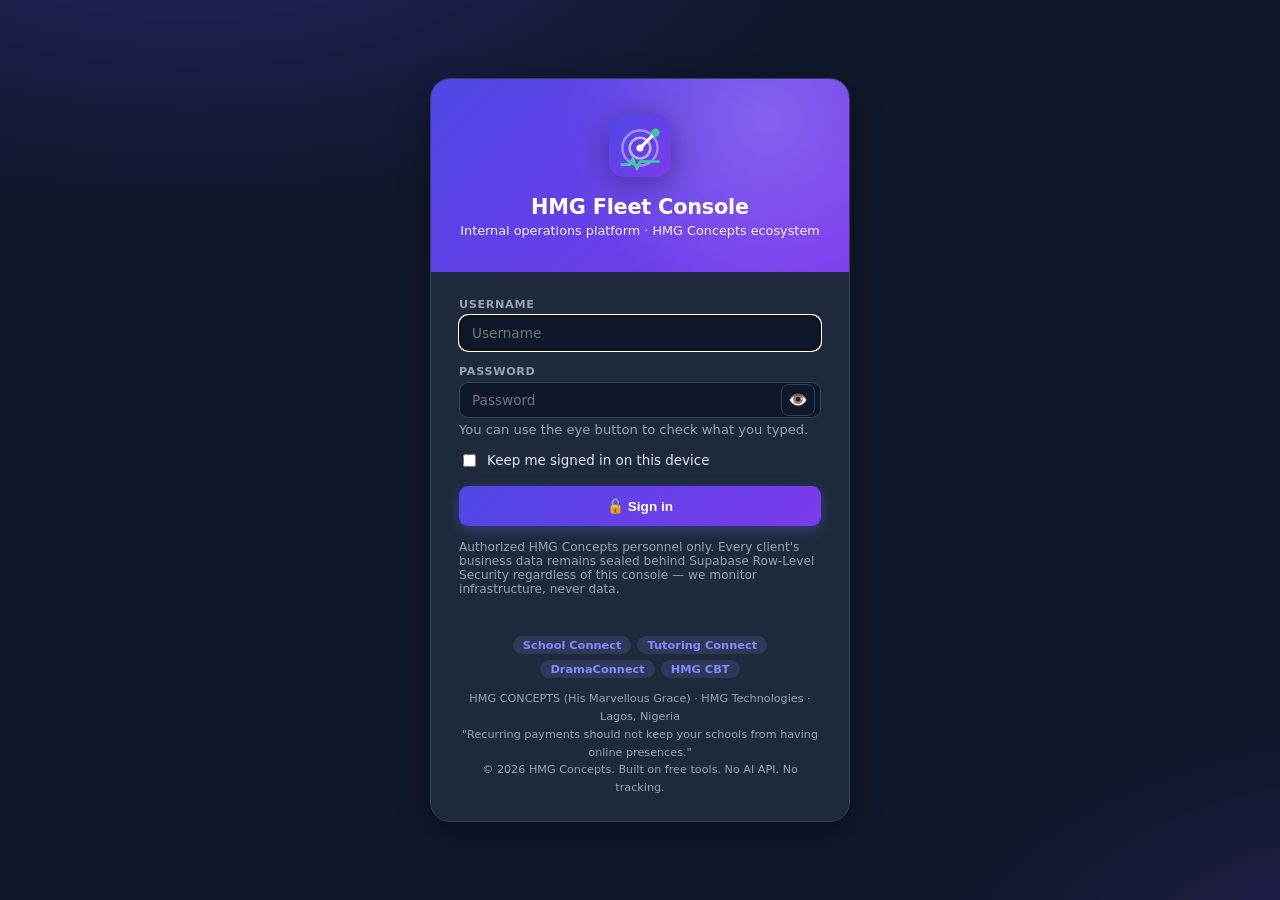
<file: index.html>
<!DOCTYPE html>
<html lang="en">
<head>
<meta charset="utf-8">
<meta name="viewport" content="width=device-width,initial-scale=1">
<title>Dashboard — HMG Fleet Console</title>
<meta name="robots" content="noindex,nofollow">
<meta name="theme-color" content="#0f172a">
<link rel="icon" href="assets/img/logo.svg" type="image/svg+xml">
<link rel="manifest" href="manifest.json">
<link rel="stylesheet" href="assets/css/fleet.css">
<script src="assets/js/auth-config.js"></script>
<script src="assets/js/auth.js"></script>
<script src="assets/js/brand.js"></script>
<script src="assets/js/store.js"></script>
<script src="assets/js/shell.js"></script>
<script src="assets/js/fleet.js"></script>
<script src="assets/js/bot.js"></script>
<script src="assets/js/pwa-install.js"></script>
<script src="assets/js/sync.js"></script>
<script src="assets/js/gdrive-config.js"></script>
<script src="assets/js/gdrive.js"></script>
</head>
<body>
<div class="shell">
  <aside class="nav"></aside>
  <main class="page">
    <div class="topbar">
      <h1>📊 Fleet Dashboard<small>Every client project, one glance — keep-alive · health · billing · incidents · renewals</small></h1>
      <div class="actions" style="display:flex;gap:8px;flex-wrap:wrap">
        <button class="btn btn-sm" id="nav-burger">☰ Menu</button>
        <button class="btn btn-primary" onclick="Fleet.pingAll()">⚡ Keep ALL alive now</button>
        <button class="btn" onclick="Fleet.checkAll()">🩺 Health-check all</button>
        <button class="btn" onclick="Fleet.checkDeployAll()">🚀 Detect deploys</button>
        <a class="btn" href="board.html">🖥️ Wallboard</a>
        <a class="btn" href="compare.html">⚖️ Compare</a>
      </div>
    </div>

    <div class="grid g4" id="kpis"></div>
    <div class="grid g4" id="kpis2" style="margin-top:12px"></div>

    <div class="card" id="alerts-card" style="margin-top:16px">
      <h3>⚠️ Needs attention</h3>
      <div id="alerts"></div>
    </div>

    <div class="card" id="subs-card">
      <h3>💳 Subscription watch — only subscription clients (one-time clients never expire)</h3>
      <p class="mut" style="margin:0 0 10px">Live server-computed verdicts via <code>sc_license_status</code> RPC (client cannot fake or bypass) plus your renewal dates. One-time / lifetime clients are excluded — they own forever. Expired subscription clients stay pause-proof: keep-alive layers keep running while they decide, renewal is one signed activation key away.</p>
      <div class="tbl-wrap"><table>
        <thead><tr><th>Client</th><th>Verdict (server)</th><th>Renewal date</th><th>Contact</th><th>Actions</th></tr></thead>
        <tbody id="subs-rows"></tbody>
      </table></div>
    </div>

    <div class="card">
      <div style="display:flex;justify-content:space-between;align-items:center;flex-wrap:wrap;gap:8px">
        <h3 style="margin:0">📡 Fleet — <span id="f-count">0</span> project(s)</h3>
        <div style="display:flex;gap:8px;align-items:center;flex-wrap:wrap">
          <select id="f-group" onchange="Dash.render()" style="width:auto"><option value="">All groups</option></select>
          <select id="f-billing" onchange="Dash.render()" style="width:auto"><option value="">All billing</option><option value="onetime">💎 One-time</option><option value="subscription">🔁 Subscription</option></select>
          <input id="f-filter" placeholder="🔍 Filter by name / tag / group / type…" style="width:220px" oninput="Dash.render()">
          <label class="inline"><input type="checkbox" id="f-auto" onchange="Dash.autoChanged()"> 🤖 Auto-pilot</label>
        </div>
      </div>
      <p class="mut" style="margin:6px 0 12px">Keep-alive = <b>real database write</b> via <code>sc_keep_alive</code> RPC. Health = REST · Auth · Storage · latency · heartbeat · site · subscription verdict. <b>No client data ever read</b> — anon key + RLS seals every business table. Billing = 💎 one-time (no renewal needed) vs 🔁 subscription (renewal tracked). Auto-pilot pings + checks every <span id="ap-h">12</span>h while any tab is open.</p>
      <div class="tbl-wrap"><table>
        <thead><tr><th>Project</th><th>Score / SLO</th><th>Keep-alive / Key</th><th>Health</th><th>Billing / License</th><th>Latency trend</th><th>Actions</th></tr></thead>
        <tbody id="f-rows"></tbody>
      </table></div>
      <p class="mut" style="margin-top:10px">➕ Register new projects on <a href="projects.html">Projects</a> (choose one-time vs subscription — renewal date only shows for subscription). 🚨 Journal on <a href="incidents.html">Incidents</a>. 📖 Every feature in <a href="guide.html">Feature Guide</a>.</p>
    </div>

    <!-- V2.1 Enterprise: Group SLA Rollups + Customizable Dashboard + Error Tracking + Logs Viewer -->
    <div class="card" style="margin-top:16px;border:2px solid #6366f1">
      <h3>🏢 Group SLA Rollups + SLO Burn-Rate (V2.1 Enterprise)</h3>
      <p class="mut">Group-level SLA rollups: average uptime, latency, revenue, SLO, health per group. SLO burn-rate alerts: burn rate per hour/day, alert when burning faster than SLO allows.</p>
      <div style="display:flex;gap:8px;flex-wrap:wrap;margin-bottom:10px"><button class="btn btn-sm btn-primary" onclick="Dash.renderGroups()">🔄 Refresh Group SLA</button><button class="btn btn-sm btn-outline" onclick="Dash.renderBurnRates()">🔥 Check Burn Rates</button></div>
      <div class="tbl-wrap"><table><thead><tr><th>Group</th><th>Projects</th><th>Avg Uptime</th><th>Avg Latency</th><th>SLO</th><th>Revenue</th><th>Health</th></tr></thead><tbody id="group-sla-rows"></tbody></table></div>
      <div id="burn-rate-list" style="margin-top:12px"></div>
    </div>

    <div class="card" style="margin-top:16px;border:2px solid #10b981">
      <h3>🎛️ Customizable Dashboard + Error Tracking + Logs Viewer (V2.1)</h3>
      <p class="mut">Customizable dashboards: choose which KPIs visible. Error tracking: JS errors tracked with context. Logs viewer: recent history, incidents, audit, deploys.</p>
      <div style="display:grid;grid-template-columns:1fr 1fr;gap:12px">
        <div>
          <h4>🎛️ Dashboard Settings</h4>
          <div id="dashboard-settings" style="font-size:.85rem"></div>
          <button class="btn btn-sm btn-outline" onclick="Dash.saveDashboardSettings()">💾 Save Dashboard</button>
        </div>
        <div>
          <h4>🐛 Error Tracking (last 20)</h4>
          <div id="error-logs" style="max-height:200px;overflow:auto;font-size:.78rem;background:#0f172a;color:#e2e8f0;padding:8px;border-radius:8px"></div>
          <button class="btn btn-sm btn-outline" onclick="Dash.clearErrors()">🧹 Clear Errors</button>
        </div>
      </div>
      <div style="margin-top:12px">
        <h4>📜 Logs Viewer — Recent 50 (History + Incidents + Audit + Deploys)</h4>
        <div style="display:flex;gap:6px;margin-bottom:6px"><button class="btn btn-sm btn-outline" onclick="Dash.renderLogs()">🔄 Refresh Logs</button><button class="btn btn-sm btn-outline" onclick="Dash.exportLogs()">⬇ Export Logs CSV</button><select id="log-filter" class="dc-input" style="width:auto"><option value="">All kinds</option><option value="history">History</option><option value="incident">Incidents</option><option value="audit">Audit</option><option value="deploy">Deploys</option></select></div>
        <div id="logs-viewer" style="max-height:300px;overflow:auto;border:1px solid #e2e8f0;border-radius:10px;padding:8px;background:#fff;font-size:.82rem"></div>
      </div>
    </div>

    <div class="card" style="margin-top:16px;border:2px solid #f59e0b">
      <h3>🌍 Multi-Location Simulation + Branded Status Pages (V2.1)</h3>
      <p class="mut">Simulate checks from 5 regions (US-East, EU-West, Mumbai, Lagos, São Paulo) with latency/jitter. Generate branded status page per group/client.</p>
      <div style="display:flex;gap:8px;flex-wrap:wrap;margin-bottom:10px">
        <select id="ml-project" style="width:auto;min-width:200px"></select>
        <button class="btn btn-sm btn-primary" onclick="Dash.simulateML()">🌍 Simulate Multi-Location</button>
        <select id="status-group" style="width:auto;min-width:200px"></select>
        <button class="btn btn-sm btn-primary" onclick="Dash.generateStatus()">🎨 Generate Status Page</button>
        <button class="btn btn-sm btn-outline" onclick="Dash.showDeployDiff()">🔍 Deployment Diff</button>
      </div>
      <div id="ml-results" style="margin-bottom:12px"></div>
      <div id="status-page-preview"></div>
      <div id="deploy-diff-view" style="margin-top:12px"></div>
    </div>
  </main>
</div>

<script>
'use strict';
const Dash = {
  autoChanged(){
    const on = document.getElementById('f-auto').checked;
    Store.saveSettings({ autoPilot: on });
    Shell.startAutoPilot();
    if(on){
      Shell.toast('🤖 Auto-pilot ON — every ' + Store.settings().autoHours + 'h while any tab open. Pair with cron-job.org / GitHub Actions for closed-tab coverage.', 'ok');
      Fleet.pingAll(true);
    }else Shell.toast('Auto-pilot off. External crons still run if configured.');
  },
  fillGroups(){
    const groups = [...new Set(Store.projects().map(p => p.group).filter(Boolean))].sort();
    document.getElementById('f-group').innerHTML = '<option value="">All groups</option>' + groups.map(g => '<option value="' + Fleet.esc(g) + '">' + Fleet.esc(g) + '</option>').join('');
  },
  kpis(){
    const s = Fleet.fleetSummary();
    const k = (n, l, kind) => '<div class="kpi k-' + kind + '"><div class="n">' + n + '</div><div class="l">' + l + '</div></div>';
    // V2.0: all-inclusive KPIs — Supabase + static + WordPress + Firebase + API + SSL/Domain/Keyword
    document.getElementById('kpis').innerHTML =
      k(s.total, 'Projects monitored (all types)', 'brand') +
      k(s.ok, 'Healthy (≥85)', 'ok') +
      k(s.warn + s.bad, 'Degraded / critical', (s.warn + s.bad) ? 'bad' : 'ok') +
      k(s.pauseRisk, 'Pause risk (Supabase)', s.pauseRisk ? 'bad' : 'ok');
    document.getElementById('kpis2').innerHTML =
      k(s.supabase, '🟢 Supabase (School/Tutoring/CBT)', 'ok') +
      k(s.static, '🌐 Static (Vercel/Netlify/CF/GitHub)', 'brand') +
      k(s.wordpress, '📝 WordPress', s.wordpress?'brand':'mut') +
      k(s.firebase, '🔥 Firebase', s.firebase?'brand':'mut') +
      k(s.api, '🔌 API (Node/Generic)', s.api?'brand':'mut') +
      k(s.onetime, '💎 One-time / lifetime', 'ok') +
      k(s.subscription, '🔁 Subscription', 'brand') +
      k(s.keyRisk, '🔑 Key expiry ≤30d', s.keyRisk ? 'bad' : 'ok') +
      k(s.sslRisk, '🔒 SSL risk ≤45d', s.sslRisk ? 'bad' : 'ok') +
      k(s.domainRisk, '🌐 Domain risk ≤90d', s.domainRisk ? 'bad' : 'ok') +
      k(s.keywordFail, '🔍 Keyword fail', s.keywordFail ? 'bad' : 'ok') +
      k(s.revenue ? '₦' + Number(s.revenue).toLocaleString() : '—', 'Revenue (one-time)', 'brand');
  },
  alerts(){
    const st = Store.settings();
    const rows = [];
    Store.projects().forEach(p => {
      if(p.paused){ rows.push('<div>⏸️ <b>' + Fleet.esc(p.name) + '</b> — paused. <button class="btn btn-sm" onclick="Fleet.togglePause(\'' + p.id + '\')">Resume</button></div>'); return; }
      if(Fleet.inMaintenance(p)){ rows.push('<div>🔧 <b>' + Fleet.esc(p.name) + '</b> — under scheduled maintenance window (alarms suppressed, keep-alive continues).</div>'); return; }
      const hb = Fleet.heartbeatDays(p);
      if(hb != null && hb >= st.dangerHeartbeatDays) rows.push('<div>🚨 <b>' + Fleet.esc(p.name) + '</b> — heartbeat ' + hb.toFixed(1) + 'd (pauses at 7). <button class="btn btn-sm btn-ok" onclick="Fleet.ping(\'' + p.id + '\')">⚡ Ping now</button></div>');
      else if(hb != null && hb >= st.warnHeartbeatDays) rows.push('<div>⚠️ <b>' + Fleet.esc(p.name) + '</b> — heartbeat ' + hb.toFixed(1) + 'd. <button class="btn btn-sm btn-ok" onclick="Fleet.ping(\'' + p.id + '\')">⚡ Ping now</button></div>');
      const s = p.status || {};
      if(s.rest && s.rest !== 'ok') rows.push('<div>🔴 <b>' + Fleet.esc(p.name) + '</b> — DB API ' + s.rest + '. <button class="btn btn-sm" onclick="Fleet.check(\'' + p.id + '\')">🩺 Re-check</button></div>');
      if(s.auth && s.auth !== 'ok') rows.push('<div>🔴 <b>' + Fleet.esc(p.name) + '</b> — Auth ' + s.auth + '.</div>');
      if(p.site && s.site === 'down') rows.push('<div>🔴 <b>' + Fleet.esc(p.name) + '</b> — site down: <span class="mono">' + Fleet.esc(p.site) + '</span></div>');
      if(!Fleet.isOnetime(p)){
        const L = String(s.license || '').toLowerCase();
        if(['expired','suspended'].includes(L)) rows.push('<div>🔒 <b>' + Fleet.esc(p.name) + '</b> — subscription ' + L + ' (data alive, renew when ready).' + (p.client && p.client.phone ? ' <span class="mono">' + Fleet.esc(p.client.phone) + '</span>' : '') + '</div>');
        const rd = Fleet.renewalDays(p);
        if(rd != null && rd < 0) rows.push('<div>📅 <b>' + Fleet.esc(p.name) + '</b> — renewal overdue ' + (-rd) + 'd.</div>');
        else if(rd != null && rd <= st.renewalWarnDays) rows.push('<div>📅 <b>' + Fleet.esc(p.name) + '</b> — renewal in ' + rd + 'd' + (p.feeNote ? ' · ' + Fleet.esc(p.feeNote) : '') + '.</div>');
      }
      const kd = Fleet.keyExpiryDays(p);
      if(kd != null && kd <= 14) rows.push('<div>🔑 <b>' + Fleet.esc(p.name) + '</b> — anon key ' + (kd < 0 ? 'expired ' + (-kd) + 'd ago' : 'expires in ' + kd + 'd') + ' — rotate in Supabase → Settings → API.</div>');
      if(s.keywordCheck==='missing') rows.push('<div>🔍 <b>' + Fleet.esc(p.name) + '</b> — keyword "'+Fleet.esc(p.keyword)+'" missing — site content broken/defaced. <button class="btn btn-sm" onclick="Fleet.check(\''+p.id+'\')">🩺 Re-check</button></div>');
      if(s.sslCheck==='expired') rows.push('<div>🔒 <b>' + Fleet.esc(p.name) + '</b> — SSL EXPIRED — renew immediately. <span class="mono">'+Fleet.esc(p.sslExpiry||'')+'</span></div>');
      else if(s.sslCheck==='critical') rows.push('<div>🔒 <b>' + Fleet.esc(p.name) + '</b> — SSL expires in '+s.sslDays+'d — renew soon.</div>');
      if(s.domainCheck==='expired') rows.push('<div>🌐 <b>' + Fleet.esc(p.name) + '</b> — Domain EXPIRED.</div>');
      else if(s.domainCheck==='critical') rows.push('<div>🌐 <b>' + Fleet.esc(p.name) + '</b> — Domain expires in '+s.domainDays+'d.</div>');
      if(s.apiCheck==='missing-field') rows.push('<div>🔌 <b>' + Fleet.esc(p.name) + '</b> — API field "'+Fleet.esc(p.apiExpectedField)+'" missing.</div>');
      if(s.cronCheck && s.cronCheck!=='ok') rows.push('<div>⏰ <b>' + Fleet.esc(p.name) + '</b> — Cron heartbeat down.</div>');
      if(s.wpCheck && s.wpCheck!=='ok') rows.push('<div>📝 <b>' + Fleet.esc(p.name) + '</b> — WordPress /wp-json/ down.</div>');
      if(s.ping === 'no-rpc') rows.push('<div>🔧 <b>' + Fleet.esc(p.name) + '</b> — keep-alive RPC missing. Run SQL from <a href="tools.html">Ops Toolkit</a> once.</div>');
    });
    const open = Store.incidents().filter(i => !i.resolved && i.sev === 'bad').length;
    if(open) rows.unshift('<div>🚨 <b>' + open + ' unresolved incident(s)</b> — <a href="incidents.html">Review →</a></div>');
    document.getElementById('alerts').innerHTML = rows.length
      ? rows.map(r => '<div style="padding:7px 0;border-bottom:1px solid var(--line)">' + r + '</div>').join('')
      : '<p class="mut" style="margin:0">✅ All clear — nothing needs attention right now.</p>';
  },
  subs(){
    const card = document.getElementById('subs-card');
    const tb = document.getElementById('subs-rows');
    if(!card || !tb) return;
    const rows = Store.projects().filter(p => !Fleet.isOnetime(p) && (Fleet.isProduct(p) || p.renewal));
    if(!rows.length){ card.style.display = 'none'; return; }
    card.style.display = '';
    const st = Store.settings();
    const rank = p => {
      const L = String((p.status || {}).license || '').toLowerCase();
      if(['expired','suspended'].includes(L)) return 0;
      if(['grace','warning'].includes(L)) return 1;
      const rd = Fleet.renewalDays(p);
      if(rd != null && rd < 0) return 0;
      if(rd != null && rd <= st.renewalWarnDays) return 1;
      return 2;
    };
    tb.innerHTML = rows.sort((a,b) => rank(a)-rank(b)).map(p => {
      const rd = Fleet.renewalDays(p);
      const c = p.client || {};
      const lic = (p.status || {}).licenseInfo || {};
      const extra = lic.expires_on ? '<div class="mut">expires ' + Fleet.esc(lic.expires_on) + (lic.days != null ? ' · ' + lic.days + 'd' : '') + '</div>' : '';
      return '<tr>' +
        '<td><b>' + Fleet.esc(p.name) + '</b> ' + Fleet.billingPill(p) + '<div class="mut">' + Fleet.typeLabel(p.type) + (p.feeNote ? ' · ' + Fleet.esc(p.feeNote) : '') + '</div></td>' +
        '<td>' + Fleet.licenseCell(p) + extra + '</td>' +
        '<td>' + (p.renewal ? Fleet.esc(p.renewal) + '<br>' + (rd >= 0 ? Fleet.pill('in ' + rd + 'd', rd <= st.renewalWarnDays ? 'warn' : 'ok') : Fleet.pill((-rd) + 'd overdue', 'bad')) : '<span class="mut">not set</span>') + '</td>' +
        '<td>' + (c.phone ? '<span class="mono">' + Fleet.esc(c.phone) + '</span>' : '<span class="mut">—</span>') + (c.name ? '<div class="mut">' + Fleet.esc(c.name) + '</div>' : '') + '</td>' +
        '<td style="white-space:nowrap"><button class="btn btn-sm" onclick="Fleet.check(\'' + p.id + '\')">🩺</button> <button class="btn btn-sm" onclick="Fleet.waEscalate(Store.project(\'' + p.id + '\'),\'Subject: subscription/renewal follow-up.\')">💬</button> <a class="btn btn-sm" href="projects.html#' + p.id + '">✏️</a></td></tr>';
    }).join('');
  },
  render(){
    this.fillGroups(); this.kpis(); this.alerts(); this.subs();
    const filter = (document.getElementById('f-filter').value || '').toLowerCase();
    const grp = document.getElementById('f-group').value;
    const bill = document.getElementById('f-billing').value;
    const list = Store.projects().filter(p => {
      if(grp && p.group !== grp) return false;
      if(bill && p.billing !== bill) return false;
      if(filter && !(p.name + ' ' + (p.tags||[]).join(' ') + ' ' + (p.group||'') + ' ' + Fleet.typeLabel(p.type) + ' ' + (p.env||'')).toLowerCase().includes(filter)) return false;
      return true;
    });
    document.getElementById('f-count').textContent = Store.projects().length;
    const tb = document.getElementById('f-rows');
    if(!list.length){
      tb.innerHTML = '<tr><td colspan="7" class="mut" style="text-align:center;padding:28px">' +
        (Store.projects().length ? 'No project matches that filter.' : 'No projects yet — <a href="projects.html">register the first one</a>.') + '</td></tr>';
      return;
    }
    tb.innerHTML = list.map(p => {
      const score = Fleet.score(p);
      const eb = Fleet.errorBudget(p);
      return '<tr' + (p.paused ? ' style="opacity:.55"' : Fleet.inMaintenance(p) ? ' style="opacity:.75"' : '') + '>' +
        '<td><b>' + Fleet.esc(p.name) + '</b> ' + (p.paused ? Fleet.pill('⏸ paused','mut') : '') + (Fleet.inMaintenance(p) ? Fleet.pill('🔧 maint','warn') : '') +
          '<div class="mono">' + Fleet.esc(p.url) + '</div>' +
          '<div>' + Fleet.pill(Fleet.typeLabel(p.type),'mut') + ' ' + Fleet.pill(Fleet.category(p),'brand') + ' ' + Fleet.billingPill(p) +
          (p.group ? ' ' + Fleet.pill(Fleet.esc(p.group),'brand') : '') +
          (p.env !== 'production' ? ' ' + Fleet.pill(Fleet.esc(p.env),'brand') : '') +
          (p.tags||[]).map(t => '<span class="tag">' + Fleet.esc(t) + '</span>').join('') + '</div>' +
          (p.site ? '<div class="mono">🌐 ' + Fleet.esc(p.site) + '</div>' : '') +
          (p.deployHistory && p.deployHistory.length ? '<div class="mut">🚀 ' + Fleet.esc(p.deployHistory[0].version) + ' · ' + Fleet.age(p.deployHistory[0].at) + '</div>' : '') +
          '</td>' +
        '<td>' + (score == null ? Fleet.pill('—','mut') : Fleet.pill(score + '/100', Fleet.scoreKind(score))) +
          (eb ? '<div>' + (eb.exhausted ? Fleet.pill('SLO ' + eb.slo + '% budget EXHAUSTED','bad') : Fleet.pill('SLO ' + eb.slo + '% ' + eb.remaining.toFixed(2) + '% left', eb.remaining < 0.5 ? 'warn' : 'ok')) + '</div>' : '') + '</td>' +
        '<td>' + Fleet.kaCell(p) + '<div>' + Fleet.keyExpiryPill(p) + '</div></td>' +
        '<td>' + Fleet.healthCells(p) + (p.lastCheck ? '<div class="mut">checked ' + Fleet.age(p.lastCheck) + '</div>' : '') + '</td>' +
        '<td>' + Fleet.licenseCell(p) + '</td>' +
        '<td>' + Fleet.sparkline(p.id) + '</td>' +
        '<td style="white-space:nowrap">' +
          '<button class="btn btn-sm btn-ok" onclick="Fleet.ping(\'' + p.id + '\')" title="Keep alive">⚡</button> ' +
          '<button class="btn btn-sm" onclick="Fleet.check(\'' + p.id + '\')" title="Health check">🩺</button> ' +
          '<button class="btn btn-sm" onclick="Shell.copy(Fleet.kaUrl(Store.project(\'' + p.id + '\')),\'Keep-alive URL copied.\')" title="Copy keep-alive URL">📋</button> ' +
          '<a class="btn btn-sm" href="projects.html#' + p.id + '" title="Edit">✏️</a> ' +
          '<button class="btn btn-sm" onclick="Fleet.waEscalate(Store.project(\'' + p.id + '\'))" title="WhatsApp report">💬</button>' +
        '</td></tr>';
    }).join('');
    // Also refresh enterprise sections
    try{ this.renderGroups(); this.renderLogs(); this.renderErrorLogs(); this.fillMLProjects(); this.fillStatusGroups(); }catch(_){}
  },
  renderGroups(){
    const groups=Fleet.groupSLA();
    const tb=document.getElementById('group-sla-rows');
    if(!tb) return;
    if(!groups.length){ tb.innerHTML='<tr><td colspan=7 class="mut">No groups yet — set Group field in Projects → Edit</td></tr>'; return; }
    tb.innerHTML=groups.map(g=>`
      <tr>
        <td><b>${Fleet.esc(g.name)}</b></td>
        <td>${g.total} (${g.ok} ok, ${g.warn} warn, ${g.bad} bad)</td>
        <td>${g.avgUptime!=null?g.avgUptime+'%':'—'}</td>
        <td>${g.avgLatency!=null?g.avgLatency+'ms':'—'}</td>
        <td>SLO ${g.slo}%</td>
        <td>₦${Number(g.revenue).toLocaleString()}</td>
        <td>${Fleet.pill(g.health, g.health)}</td>
      </tr>
    `).join('');
    // Fill status group selector
    this.fillStatusGroups();
  },
  renderBurnRates(){
    const box=document.getElementById('burn-rate-list');
    if(!box) return;
    const list=Store.projects().map(p=>{
      const br=Fleet.sloBurnRate(p.id);
      if(!br||!br.ok) return null;
      return {p, br};
    }).filter(Boolean);
    if(!list.length){ box.innerHTML='<p class="mut">No burn-rate data yet — need at least 2 history samples per project</p>'; return; }
    box.innerHTML='<div class="grid" style="grid-template-columns:repeat(auto-fit,minmax(240px,1fr));gap:8px">'+list.map(({p,br})=>`
      <div class="card" style="padding:10px;border-left:4px solid ${br.alertLevel==='bad'?'#ef4444':br.alertLevel==='warn'?'#f59e0b':'#10b981'}">
        <b>${Fleet.esc(p.name)}</b> — ${Fleet.pill(br.alert, br.alertLevel)}<br>
        <small>SLO ${br.slo}% — Hour: ${br.hour?br.hour.uptime.toFixed(1)+'% (burn '+br.hour.burnRate.toFixed(2)+'x)':'—'}<br>Day: ${br.day?br.day.uptime.toFixed(1)+'% (burn '+br.day.burnRate.toFixed(2)+'x)':'—'}</small>
      </div>
    `).join('')+'</div>';
  },
  fillMLProjects(){
    const sel=document.getElementById('ml-project');
    if(!sel) return;
    const projects=Store.projects();
    sel.innerHTML='<option value="">— select project —</option>'+projects.map(p=>`<option value="${p.id}">${Fleet.esc(p.name)} — ${Fleet.esc(p.type)}</option>`).join('');
  },
  fillStatusGroups(){
    const sel=document.getElementById('status-group');
    if(!sel) return;
    const groups=[...new Set(Store.projects().map(p=>p.group).filter(Boolean))];
    sel.innerHTML='<option value="">— select group —</option>'+groups.map(g=>`<option value="${Fleet.esc(g)}">${Fleet.esc(g)}</option>`).join('');
  },
  async simulateML(){
    const id=(document.getElementById('ml-project')||{}).value;
    const box=document.getElementById('ml-results');
    if(!id){ toast('Select project first','warning'); return; }
    if(box) box.innerHTML='⏳ Simulating from 5 regions…';
    try{
      const results=await Fleet.simulateMultiLocation(id);
      if(box) box.innerHTML='<div class="tbl-wrap"><table><thead><tr><th>Region</th><th>Status</th><th>Latency</th></tr></thead><tbody>'+results.map(r=>`<tr><td>${Fleet.esc(r.location)}</td><td>${r.ok?Fleet.pill('✅ OK','ok'):Fleet.pill('🔴 FAIL','bad')}</td><td>${r.ms!=null?r.ms+'ms':'—'}</td></tr>`).join('')+'</tbody></table></div><p class="mut">Multi-location simulation — checks from 5 regions with jitter, no paid API, browser-only.</p>';
    }catch(e){ if(box) box.innerHTML=`<p style="color:#b91c1c">${Fleet.esc(e.message||e)}</p>`; }
  },
  generateStatus(){
    const group=(document.getElementById('status-group')||{}).value;
    const box=document.getElementById('status-page-preview');
    if(!group){ toast('Select group first','warning'); return; }
    const html=Fleet.generateStatusPage(group);
    if(!html){ if(box) box.innerHTML='<p class="mut">Group not found</p>'; return; }
    const blob=new Blob([html],{type:'text/html'});
    const url=URL.createObjectURL(blob);
    if(box) box.innerHTML=`<div class="card" style="padding:12px"><b>Branded status page for ${Fleet.esc(group)}</b> — <a href="${url}" target="_blank" class="btn btn-sm btn-primary">🔍 Open status page</a> <button class="btn btn-sm btn-outline" onclick="navigator.clipboard.writeText('${Fleet.esc(html).replace(/'/g,"\\'").slice(0,200)}');toast('HTML copied','ok')">Copy HTML</button><p class="mut">Status page is branded per group/client, shows overall health, uptime, revenue, projects — can be hosted as static page for clients.</p></div>`;
  },
  showDeployDiff(){
    const box=document.getElementById('deploy-diff-view');
    if(!box) return;
    const projects=Store.projects().filter(p=>p.deployHistory&&p.deployHistory.length>=2);
    if(!projects.length){ box.innerHTML='<p class="mut">No deployment diffs — need at least 2 deploys per project (detect via sw.js CACHE)</p>'; return; }
    box.innerHTML='<div class="grid" style="grid-template-columns:repeat(auto-fit,minmax(280px,1fr));gap:8px">'+projects.map(p=>{
      const diff=Fleet.deployDiff(p.id);
      if(!diff) return '';
      return `<div class="card" style="padding:10px"><b>${Fleet.esc(p.name)}</b><br><small>${Fleet.esc(diff.summary)}</small><br><span class="mut">Current: ${Fleet.esc(diff.current.version)} via ${Fleet.esc(diff.current.src)} — ${Fleet.age(diff.current.at)}<br>Previous: ${Fleet.esc(diff.previous.version)} via ${Fleet.esc(diff.previous.src)} — ${Fleet.age(diff.previous.at)}<br>Delta: ${diff.timeDeltaPretty} — Version changed: ${diff.versionChanged?'Yes':'No'}</span></div>`;
    }).join('')+'</div>';
  },
  renderLogs(){
    const box=document.getElementById('logs-viewer');
    const filter=(document.getElementById('log-filter')||{}).value||'';
    if(!box) return;
    const logs=Fleet.getLogs(null, 50);
    let filtered=logs;
    if(filter) filtered=logs.filter(l=>l.kind===filter);
    if(!filtered.length){ box.innerHTML='<p class="mut">No logs yet</p>'; return; }
    box.innerHTML='<table class="dc-table" style="width:100%"><thead><tr><th>When</th><th>Kind</th><th>Project</th><th>Message</th></tr></thead><tbody>'+filtered.map(l=>{
      const p=l.projectId?Store.project(l.projectId):null;
      return `<tr><td style="font-size:.75rem">${new Date(l.at).toLocaleString()}</td><td><span class="pill p-${l.kind==='history'?'mut':l.kind==='incident'?'bad':l.kind==='deploy'?'ok':'brand'}">${Fleet.esc(l.kind)}</span></td><td>${p?Fleet.esc(p.name):l.projectId||'—'}</td><td style="font-size:.82rem">${Fleet.esc(l.msg)}</td></tr>`;
    }).join('')+'</tbody></table>';
  },
  exportLogs(){
    const logs=Fleet.getLogs(null, 200);
    let csv='When,Kind,Project,Message\n';
    logs.forEach(l=>{
      const p=l.projectId?Store.project(l.projectId):null;
      const name=p?p.name:l.projectId||'';
      csv+=`"${new Date(l.at).toISOString()}","${l.kind}","${String(name).replace(/"/g,'""')}","${String(l.msg).replace(/"/g,'""')}"\n`;
    });
    const blob=new Blob([csv],{type:'text/csv'});
    const a=document.createElement('a');
    a.href=URL.createObjectURL(blob);
    a.download='fleet-logs.csv';
    a.click();
    toast('⬇ Exported logs CSV','ok');
  },
  renderErrorLogs(){
    const box=document.getElementById('error-logs');
    if(!box) return;
    const logs=Fleet.getErrorLogs().slice(0,20);
    if(!logs.length){ box.innerHTML='<p style="color:#94a3b8">No JS errors tracked yet — error tracking active via window.onerror</p>'; return; }
    box.innerHTML=logs.map(e=>`<div style="border-bottom:1px solid #1e293b;padding:4px 0"><b>${Fleet.esc(e.message)}</b><br><small style="color:#94a3b8">${new Date(e.at).toLocaleString()} — ${Fleet.esc(e.context||'')} — ${Fleet.esc(e.url||'').slice(0,60)}</small></div>`).join('');
  },
  clearErrors(){
    localStorage.removeItem('hmg-fleet-errors');
    this.renderErrorLogs();
    toast('Cleared error logs','ok');
  },
  saveDashboardSettings(){
    // Customizable dashboard — save which KPIs visible
    const settings=Store.settings();
    const kpisVisible={
      total: true,
      ok: true,
      warnBad: true,
      pauseRisk: true,
      supabase: true,
      static: true,
      wordpress: document.getElementById('kpi-wordpress')?document.getElementById('kpi-wordpress').checked:true,
      firebase: document.getElementById('kpi-firebase')?document.getElementById('kpi-firebase').checked:true,
      api: true,
      onetime: true,
      subscription: true,
      keyRisk: true,
      sslRisk: true,
      domainRisk: true,
      keywordFail: true,
      revenue: true
    };
    Store.saveSettings({dashboardKpis:kpisVisible});
    toast('Dashboard settings saved — customizable dashboards V2.1','ok');
    this.kpis();
  }
};
document.addEventListener('DOMContentLoaded', () => Shell.init({ ready(){
  document.getElementById('f-auto').checked = !!Store.settings().autoPilot;
  document.getElementById('ap-h').textContent = Store.settings().autoHours;
  Dash.render();
  document.addEventListener('fleet:changed', () => Dash.render());
  if(new URLSearchParams(location.search).get('action') === 'pingall'){ history.replaceState(null,'','index.html'); Fleet.pingAll(); }
}}));
</script>
</body>
</html>
</file>
<file: assets/css/fleet.css>
/* =============================================================================
   HMG FLEET CONSOLE — shared stylesheet (V1.0)
   Standalone multi-page operations platform by HMG Concepts.
   No CDNs, no external fonts — fully self-contained so the console works from
   file://, GitHub Pages, Vercel, or completely offline as an installed PWA.
   ============================================================================= */
:root{
  --bg:#0f172a;--bg2:#0b1222;--card:#1e293b;--line:#334155;--txt:#e2e8f0;--mut:#94a3b8;
  --ok:#34d399;--warn:#fbbf24;--bad:#f87171;--brand:#818cf8;--brand2:#7c3aed;
  --shadow:0 10px 30px rgba(0,0,0,.35);
}
html[data-theme="light"]{
  --bg:#f1f5f9;--bg2:#e2e8f0;--card:#ffffff;--line:#cbd5e1;--txt:#0f172a;--mut:#64748b;
  --ok:#059669;--warn:#b45309;--bad:#dc2626;--brand:#4f46e5;--brand2:#7c3aed;
  --shadow:0 10px 30px rgba(15,23,42,.08);
}
*{box-sizing:border-box}
body{margin:0;font-family:system-ui,-apple-system,'Segoe UI',Roboto,sans-serif;background:var(--bg);color:var(--txt);min-height:100vh}
a{color:var(--brand)}
h1,h2,h3{letter-spacing:-.01em}
code,.mono{font-family:ui-monospace,Menlo,Consolas,monospace;font-size:.78rem;word-break:break-all}
.mut{color:var(--mut);font-size:.82rem}

/* ---------- app shell ---------- */
.shell{display:flex;min-height:100vh}
aside.nav{width:232px;flex:0 0 232px;background:var(--bg2);border-right:1px solid var(--line);padding:18px 12px;position:sticky;top:0;height:100vh;overflow:auto}
.nav .brand{display:flex;align-items:center;gap:10px;padding:4px 8px 16px;border-bottom:1px solid var(--line);margin-bottom:12px}
.nav .brand img{width:36px;height:36px}
.nav .brand b{font-size:.95rem;line-height:1.15;display:block}
.nav .brand small{color:var(--mut);font-size:.66rem;display:block}
.nav a.item{display:flex;align-items:center;gap:9px;padding:9px 10px;border-radius:9px;color:var(--txt);text-decoration:none;font-size:.86rem;font-weight:600;margin-bottom:2px}
.nav a.item:hover{background:rgba(129,140,248,.1)}
.nav a.item.active{background:linear-gradient(135deg,rgba(79,70,229,.25),rgba(124,58,237,.25));color:#fff;border:1px solid rgba(129,140,248,.35)}
html[data-theme="light"] .nav a.item.active{color:var(--brand)}
.nav .sect{font-size:.64rem;text-transform:uppercase;letter-spacing:.09em;color:var(--mut);padding:14px 10px 6px}
main.page{flex:1;min-width:0;padding:22px 26px 70px;max-width:1280px}
.topbar{display:flex;justify-content:space-between;align-items:center;gap:12px;flex-wrap:wrap;margin-bottom:18px}
.topbar h1{margin:0;font-size:1.3rem}
.topbar h1 small{display:block;font-size:.74rem;color:var(--mut);font-weight:400;margin-top:3px}
#nav-burger{display:none}
@media(max-width:860px){
  .shell{flex-direction:column}
  aside.nav{width:100%;flex:none;height:auto;position:relative;display:none}
  aside.nav.open{display:block}
  #nav-burger{display:inline-flex}
}

/* ---------- cards / grid ---------- */
.card{background:var(--card);border:1px solid var(--line);border-radius:14px;padding:18px 20px;margin-bottom:16px;box-shadow:var(--shadow)}
.card h3{margin:0 0 10px;font-size:1rem}
.grid{display:grid;gap:12px}
.g2{grid-template-columns:1fr 1fr}.g3{grid-template-columns:1fr 1fr 1fr}.g4{grid-template-columns:repeat(4,1fr)}
@media(max-width:980px){.g4{grid-template-columns:1fr 1fr}}
@media(max-width:680px){.g2,.g3,.g4{grid-template-columns:1fr}}
.kpi{background:var(--card);border:1px solid var(--line);border-radius:14px;padding:14px 16px}
.kpi .n{font-size:1.7rem;font-weight:800}
.kpi .l{color:var(--mut);font-size:.74rem;text-transform:uppercase;letter-spacing:.06em;margin-top:2px}
.kpi.k-ok .n{color:var(--ok)}.kpi.k-warn .n{color:var(--warn)}.kpi.k-bad .n{color:var(--bad)}.kpi.k-brand .n{color:var(--brand)}

/* ---------- controls ---------- */
.btn{display:inline-flex;align-items:center;gap:6px;border:1px solid var(--line);background:var(--bg);color:var(--txt);border-radius:9px;padding:8px 14px;font-size:.85rem;font-weight:700;cursor:pointer;transition:.15s;text-decoration:none}
.btn:hover{border-color:var(--brand)}
.btn-primary{background:linear-gradient(135deg,#4f46e5,#7c3aed);border:0;color:#fff}
.btn-ok{border-color:var(--ok);color:var(--ok)}.btn-warn{border-color:var(--warn);color:var(--warn)}.btn-bad{border-color:var(--bad);color:var(--bad)}
.btn-sm{padding:5px 10px;font-size:.76rem;border-radius:7px}
.btn[disabled]{opacity:.5;cursor:not-allowed}
input,select,textarea{background:var(--bg);border:1px solid var(--line);color:var(--txt);border-radius:9px;padding:9px 12px;font-size:.85rem;width:100%;font-family:inherit}
textarea{min-height:90px;resize:vertical}
label{font-size:.7rem;text-transform:uppercase;letter-spacing:.06em;color:var(--mut);display:block;margin-bottom:4px;font-weight:700}
label.inline{display:flex;align-items:center;gap:8px;text-transform:none;font-size:.84rem;color:var(--txt);letter-spacing:0;font-weight:500}
label.inline input{width:auto}

/* ---------- tables ---------- */
.tbl-wrap{max-height:65vh;overflow:auto;border:1px solid var(--line);border-radius:10px}
table{width:100%;border-collapse:collapse;font-size:.84rem}
th{text-align:left;padding:9px 10px;color:var(--mut);font-size:.68rem;text-transform:uppercase;letter-spacing:.06em;border-bottom:1px solid var(--line);position:sticky;top:0;background:var(--card);z-index:2}
td{padding:10px;border-bottom:1px solid var(--line);vertical-align:top}
tr:hover td{background:rgba(129,140,248,.05)}

/* ---------- pills / badges ---------- */
.pill{display:inline-block;border-radius:999px;padding:2px 10px;font-size:.71rem;font-weight:800;white-space:nowrap}
.p-ok{background:rgba(52,211,153,.14);color:var(--ok)}
.p-warn{background:rgba(251,191,36,.16);color:var(--warn)}
.p-bad{background:rgba(248,113,113,.16);color:var(--bad)}
.p-mut{background:rgba(148,163,184,.16);color:var(--mut)}
.p-brand{background:rgba(129,140,248,.16);color:var(--brand)}
.dot{display:inline-block;width:10px;height:10px;border-radius:50%;margin-right:6px;vertical-align:middle}
.d-ok{background:var(--ok)}.d-warn{background:var(--warn)}.d-bad{background:var(--bad)}.d-mut{background:var(--mut)}
.tag{display:inline-block;background:rgba(129,140,248,.12);color:var(--brand);border-radius:6px;padding:1px 7px;font-size:.68rem;font-weight:700;margin:1px 3px 1px 0}

/* ---------- toast ---------- */
#toast{position:fixed;right:18px;top:18px;z-index:999;display:flex;flex-direction:column;gap:8px}
.tst{background:var(--card);border:1px solid var(--line);border-left:4px solid var(--brand);border-radius:10px;padding:10px 14px;font-size:.84rem;max-width:380px;animation:tin .2s;box-shadow:var(--shadow)}
.tst.ok{border-left-color:var(--ok)}.tst.bad{border-left-color:var(--bad)}.tst.warn{border-left-color:var(--warn)}
@keyframes tin{from{transform:translateX(30px);opacity:0}}

/* ---------- misc ---------- */
details summary{cursor:pointer;color:var(--brand);font-size:.84rem;font-weight:700;padding:4px 0}
pre.snippet{background:var(--bg);border:1px solid var(--line);border-radius:10px;padding:12px;overflow:auto;font-size:.76rem;line-height:1.5;font-family:ui-monospace,Menlo,Consolas,monospace}
.spark{vertical-align:middle}
.copyable{cursor:pointer;border-bottom:1px dashed var(--mut)}
.doc h2{margin-top:34px;border-bottom:1px solid var(--line);padding-bottom:8px}
.doc h3{margin-top:24px}
.doc p,.doc li{line-height:1.65;font-size:.92rem}
.doc .why{background:rgba(129,140,248,.08);border-left:3px solid var(--brand);border-radius:0 10px 10px 0;padding:10px 14px;margin:10px 0;font-size:.86rem}
.step{display:flex;gap:14px;margin:14px 0}
.step .num{flex:0 0 34px;height:34px;border-radius:50%;background:linear-gradient(135deg,#4f46e5,#7c3aed);color:#fff;display:flex;align-items:center;justify-content:center;font-weight:800}
.step .body{flex:1;min-width:0}
.step .body b{display:block;margin-bottom:4px}

/* ---------- lock overlay ---------- */
#lockveil{position:fixed;inset:0;background:var(--bg);z-index:9999;display:flex;align-items:center;justify-content:center;flex-direction:column;gap:14px}
#lockveil .card{max-width:360px;width:92%;text-align:center}

/* ---------- board (wallboard) ---------- */
body.board{padding:20px}
.board-grid{display:grid;grid-template-columns:repeat(auto-fill,minmax(280px,1fr));gap:14px}
.board-tile{border-radius:16px;padding:18px;border:2px solid var(--line);background:var(--card)}
.board-tile.s-ok{border-color:var(--ok)}.board-tile.s-warn{border-color:var(--warn)}.board-tile.s-bad{border-color:var(--bad);animation:pulse 1.6s infinite}
@keyframes pulse{0%,100%{box-shadow:0 0 0 0 rgba(248,113,113,.35)}50%{box-shadow:0 0 0 12px rgba(248,113,113,0)}}
.board-tile h2{margin:0 0 6px;font-size:1.05rem}

/* ---------- print (fleet report) ---------- */
@media print{
  aside.nav,.topbar .actions,#toast,.no-print,#nav-burger{display:none!important}
  body{background:#fff;color:#111}
  .card,.kpi{box-shadow:none;border-color:#bbb;background:#fff;color:#111}
  main.page{max-width:none;padding:0}
  .tbl-wrap{max-height:none;overflow:visible}
  th{position:static;background:#fff;color:#333}
}

/* =============================================================================
   V1.1 — visual upgrade: ambient gradients, lifted cards, brand footer,
   Fleet Bot widget, forced-install banner, page hero, scrollbars.
   ============================================================================= */
body{background-image:radial-gradient(1100px 460px at 12% -8%, rgba(79,70,229,.16), transparent 60%),radial-gradient(900px 480px at 108% 108%, rgba(124,58,237,.12), transparent 55%);background-attachment:fixed}
html[data-theme="light"] body{background-image:radial-gradient(1100px 460px at 12% -8%, rgba(79,70,229,.08), transparent 60%),radial-gradient(900px 480px at 108% 108%, rgba(124,58,237,.06), transparent 55%)}
::-webkit-scrollbar{width:10px;height:10px}
::-webkit-scrollbar-thumb{background:var(--line);border-radius:8px}
::-webkit-scrollbar-thumb:hover{background:var(--brand)}
.card{transition:border-color .2s, transform .2s}
.card:hover{border-color:rgba(129,140,248,.45)}
.kpi{transition:transform .2s, border-color .2s;position:relative;overflow:hidden}
.kpi:hover{transform:translateY(-2px);border-color:rgba(129,140,248,.5)}
.kpi::after{content:'';position:absolute;inset:0;background:linear-gradient(135deg,rgba(129,140,248,.06),transparent 60%);pointer-events:none}
.topbar h1{background:linear-gradient(90deg,var(--txt),var(--brand));-webkit-background-clip:text;background-clip:text}
.nav .brand img{filter:drop-shadow(0 4px 10px rgba(79,70,229,.45))}
.btn-primary{box-shadow:0 4px 14px rgba(99,102,241,.35)}
.btn-primary:hover{box-shadow:0 6px 20px rgba(99,102,241,.5);transform:translateY(-1px)}

/* ---------- brand footer (injected by shell.js on every page) ---------- */
.site-foot{margin-top:34px;border-top:1px solid var(--line);padding:22px 0 10px;font-size:.78rem;color:var(--mut)}
.site-foot .foot-grid{display:grid;grid-template-columns:1.4fr 1fr 1fr;gap:18px}
@media(max-width:800px){.site-foot .foot-grid{grid-template-columns:1fr}}
.site-foot a{color:var(--brand);text-decoration:none}
.site-foot a:hover{text-decoration:underline}
.site-foot b{color:var(--txt)}
.site-foot .foot-line{margin-top:16px;padding-top:12px;border-top:1px dashed var(--line);text-align:center;font-size:.72rem}

/* ---------- Fleet Bot ---------- */
#fleetbot-btn{position:fixed;bottom:20px;right:20px;z-index:9998;background:linear-gradient(135deg,#4f46e5,#7c3aed);color:#fff;border:0;border-radius:999px;padding:13px 20px;font-size:.9rem;font-weight:800;cursor:pointer;box-shadow:0 6px 22px rgba(99,102,241,.5);display:flex;align-items:center;gap:8px;transition:.2s}
#fleetbot-btn:hover{transform:translateY(-2px);box-shadow:0 10px 28px rgba(99,102,241,.6)}
#fleetbot-win{position:fixed;bottom:84px;right:20px;z-index:9999;width:390px;max-width:calc(100vw - 32px);height:540px;max-height:calc(100vh - 120px);background:var(--card);border:1px solid var(--line);border-radius:18px;box-shadow:0 20px 60px rgba(0,0,0,.5);display:none;flex-direction:column;overflow:hidden;animation:botin .25s ease}
@keyframes botin{from{transform:translateY(18px);opacity:0}}
#fleetbot-head{background:linear-gradient(135deg,#4f46e5,#7c3aed);color:#fff;padding:14px 16px;display:flex;justify-content:space-between;align-items:center}
#fleetbot-head b{font-size:.95rem}
#fleetbot-head small{display:block;font-size:.68rem;opacity:.85;font-weight:400}
#fleetbot-close{background:rgba(255,255,255,.15);border:0;color:#fff;border-radius:8px;width:30px;height:30px;cursor:pointer;font-size:1rem}
#fleetbot-msgs{flex:1;overflow:auto;padding:14px;display:flex;flex-direction:column;gap:10px}
.fb-msg{max-width:88%;padding:10px 13px;border-radius:14px;font-size:.83rem;line-height:1.55;white-space:pre-wrap;word-break:break-word}
.fb-bot{background:var(--bg);border:1px solid var(--line);align-self:flex-start;border-bottom-left-radius:4px}
.fb-user{background:linear-gradient(135deg,#4f46e5,#7c3aed);color:#fff;align-self:flex-end;border-bottom-right-radius:4px}
.fb-msg b{color:var(--brand)}.fb-user b{color:#fff}
#fleetbot-chips{padding:8px 12px;display:flex;gap:6px;flex-wrap:wrap;border-top:1px solid var(--line)}
.fb-chip{background:rgba(129,140,248,.12);color:var(--brand);border:1px solid rgba(129,140,248,.3);border-radius:999px;padding:4px 11px;font-size:.72rem;font-weight:700;cursor:pointer}
.fb-chip:hover{background:rgba(129,140,248,.22)}
#fleetbot-inrow{display:flex;gap:8px;padding:10px 12px;border-top:1px solid var(--line)}
#fleetbot-input{flex:1}
@media(max-width:520px){#fleetbot-win{right:8px;bottom:76px}}

/* ---------- forced install banner ---------- */
#pwa-banner{position:fixed;left:50%;transform:translateX(-50%) translateY(140%);bottom:16px;z-index:9997;width:min(560px,calc(100vw - 24px));background:linear-gradient(135deg,#1e293b,#312e81);border:1px solid rgba(129,140,248,.5);border-radius:16px;padding:14px 18px;display:flex;gap:14px;align-items:center;box-shadow:0 16px 50px rgba(0,0,0,.55);transition:transform .35s ease;color:#e2e8f0}
#pwa-banner.show{transform:translateX(-50%) translateY(0)}
#pwa-banner img{width:44px;height:44px;flex:0 0 44px}
#pwa-banner .t{flex:1;min-width:0}
#pwa-banner .t b{display:block;font-size:.92rem}
#pwa-banner .t span{font-size:.76rem;color:#c7d2fe}
html[data-theme="light"] #pwa-banner{color:#e2e8f0}

/* ---------- doc TOC ---------- */
.toc{background:var(--bg);border:1px solid var(--line);border-radius:12px;padding:14px 18px;margin-bottom:18px;column-count:2;column-gap:26px}
@media(max-width:700px){.toc{column-count:1}}
.toc a{display:block;padding:3px 0;font-size:.84rem;text-decoration:none}
.toc a:hover{text-decoration:underline}
.doc h2{scroll-margin-top:20px}
.doc h3{scroll-margin-top:20px}
kbd{background:var(--bg);border:1px solid var(--line);border-bottom-width:2px;border-radius:6px;padding:1px 7px;font-size:.78rem;font-family:ui-monospace,Menlo,Consolas,monospace}
.callout{border:1px solid var(--line);border-radius:12px;padding:12px 16px;margin:12px 0;font-size:.87rem;line-height:1.6}
.callout.ok{border-color:rgba(52,211,153,.4);background:rgba(52,211,153,.07)}
.callout.warn{border-color:rgba(251,191,36,.4);background:rgba(251,191,36,.07)}
.callout.info{border-color:rgba(129,140,248,.4);background:rgba(129,140,248,.07)}
</file>
